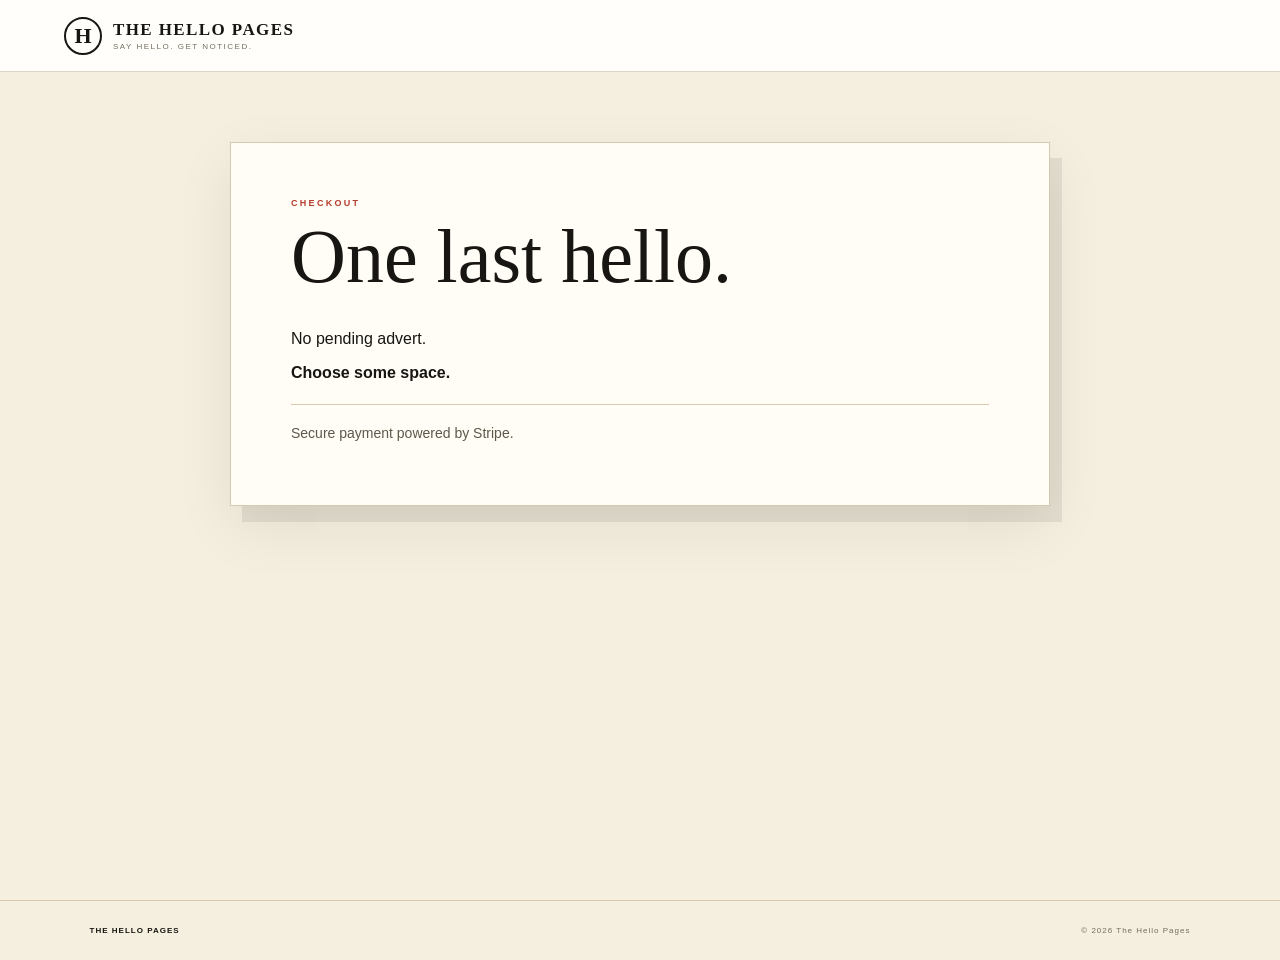
<file: checkout.html>
<!doctype html>
<html lang="en">
<head>
  <meta charset="utf-8">
  <meta name="viewport" content="width=device-width,initial-scale=1">
  <title>Checkout | The Hello Pages</title>
  <link rel="stylesheet" href="style.css">
</head>
<body>

<header class="topbar">
  <a class="logo" href="index.html">
    <span class="logo-mark">H</span>
    <span class="logo-copy">
      <b>THE HELLO PAGES</b>
      <small>SAY HELLO. GET NOTICED.</small>
    </span>
  </a>
</header>

<main class="checkout-main">
  <div class="checkout-card">
    <p class="kicker">CHECKOUT</p>
    <h1>One last hello.</h1>

    <div id="order"></div>

    <button id="pay" class="button dark full">
      PAY NOW <span>→</span>
    </button>

    <p id="status" class="fine">
      Secure payment powered by Stripe.
    </p>
  </div>
</main>

<footer>
  <b>THE HELLO PAGES</b>
  <span>© 2026 The Hello Pages</span>
</footer>

<script>
const SUPABASE_URL = "https://wzlntrcvlcjkkudvwcbf.supabase.co";
const SUPABASE_PUBLISHABLE_KEY = "sb_publishable_UTzMeIRTWOr423PVn0o3JA_DNTsvPMM";

const pending = JSON.parse(
  localStorage.getItem("helloPagesPendingOrder") || "null"
);

const order = document.getElementById("order");
const pay = document.getElementById("pay");
const status = document.getElementById("status");

function safe(value) {
  return String(value ?? "").replace(/[&<>"']/g, c => ({
    "&": "&amp;",
    "<": "&lt;",
    ">": "&gt;",
    '"': "&quot;",
    "'": "&#39;"
  }[c]));
}

function showResult(type) {
  if (type === "success") {
    const business = pending?.business || "your business";

    order.innerHTML = `
      <div class="success">✓</div>
      <p class="kicker">PAYMENT RECEIVED</p>
      <h2>Hello, ${safe(business)}!</h2>
      <p>
        Thank you. Your payment has been received and your advert is now
        being processed.
      </p>
      <p class="fine">
        We'll use the details you provided when you reserved your space.
      </p>
      <a class="button dark" href="index.html">BACK TO THE BOOK →</a>
    `;

    pay.style.display = "none";
    status.textContent = "Payment completed securely through Stripe.";

    localStorage.removeItem("helloPagesPendingOrder");
    return;
  }

  if (type === "cancelled") {
    status.textContent =
      "Payment was cancelled. Your reserved space remains available briefly while you decide.";

    pay.disabled = false;
    pay.innerHTML = 'RETURN TO PAYMENT <span>→</span>';
  }
}

if (!pending) {
  order.innerHTML = `
    <p>No pending advert.</p>
    <p><a href="advertise.html"><b>Choose some space.</b></a></p>
  `;

  pay.style.display = "none";
} else {
  const pricePerSquare =
    pending.squares.length
      ? pending.price / pending.squares.length
      : 0;

  order.innerHTML = `
    <div class="order">
      <small>PAGE ${safe(pending.page)}</small>
      <h3>${safe(pending.business)}</h3>
      <p>
        ${pending.squares.length}
        squares × £${pricePerSquare.toFixed(2)}
      </p>
      <strong>£${Number(pending.price).toFixed(2)}</strong>
    </div>
  `;
}

async function startPayment() {
  if (!pending) return;

  pay.disabled = true;
  pay.innerHTML = "CONNECTING TO STRIPE…";
  status.textContent = "Creating your secure payment session…";

  try {
    const response = await fetch(
      `${SUPABASE_URL}/functions/v1/create-checkout`,
      {
        method: "POST",
        headers: {
          "Content-Type": "application/json",
          "apikey": SUPABASE_PUBLISHABLE_KEY,
          "Authorization": `Bearer ${SUPABASE_PUBLISHABLE_KEY}`
        },
        body: JSON.stringify({
          orderId: pending.orderId,
          advertId: pending.advertId
        })
      }
    );

    const data = await response.json();

    if (!response.ok || !data.url) {
      console.error("Checkout error:", data);
      throw new Error(data.error || "Unable to create checkout session");
    }

    status.textContent = "Redirecting to secure Stripe Checkout…";
    window.location.href = data.url;

  } catch (error) {
    console.error("Hello Pages payment error:", error);

    pay.disabled = false;
    pay.innerHTML = 'PAY NOW <span>→</span>';

    status.textContent =
      "Sorry — we couldn't connect to secure payment. Please try again.";
  }
}

pay.addEventListener("click", startPayment);

const params = new URLSearchParams(window.location.search);
const paymentStatus = params.get("payment");

if (paymentStatus === "success" || paymentStatus === "cancelled") {
  showResult(paymentStatus);
}
</script>

</body>
</html>
</file>
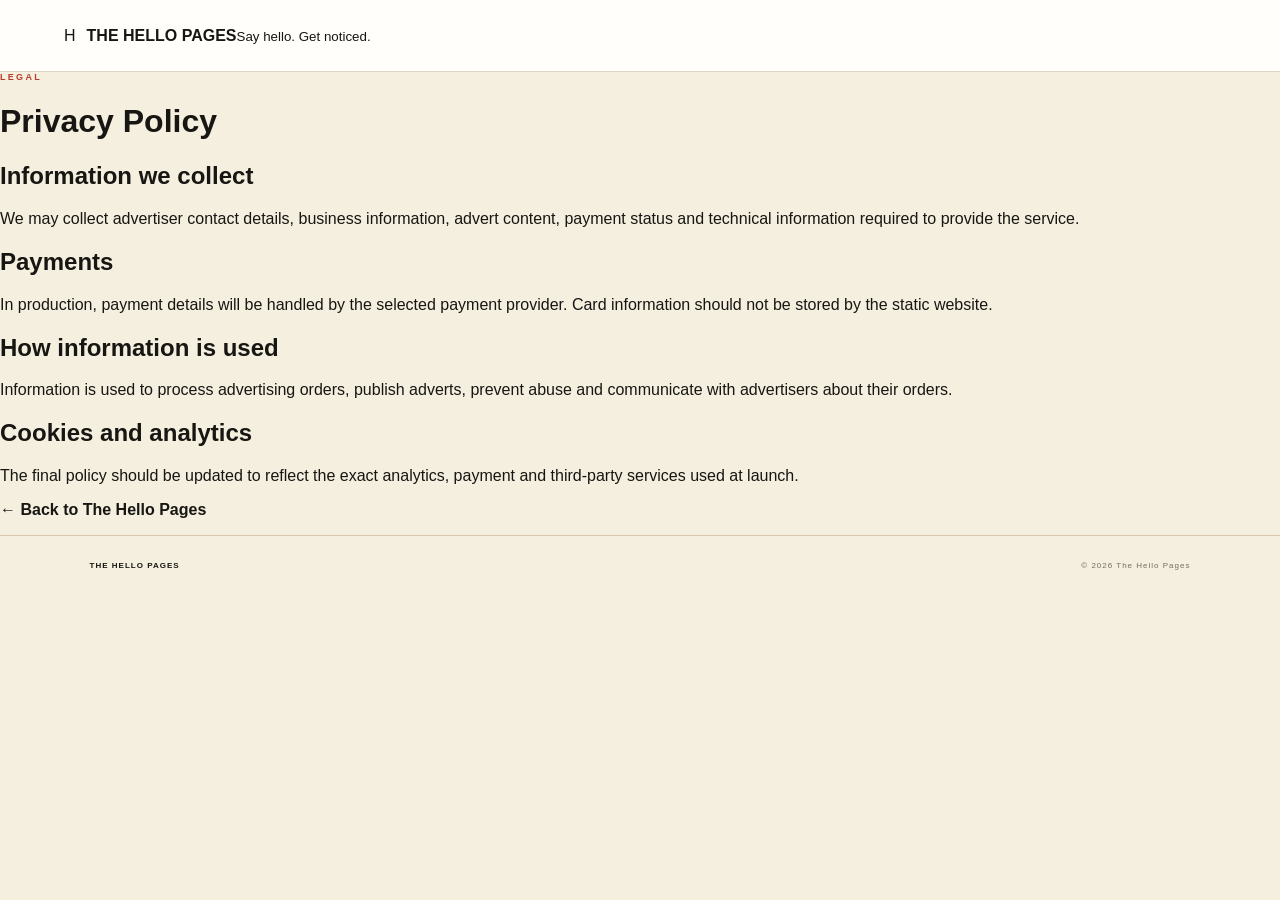
<file: privacy.html>
<!doctype html><html lang="en"><head><meta charset="utf-8"><meta name="viewport" content="width=device-width,initial-scale=1"><title>Privacy | The Hello Pages</title><link rel="stylesheet" href="style.css"></head><body><header class="topbar"><a class="logo" href="index.html"><span class="logo-dot">H</span><span><b>THE HELLO PAGES</b><small>Say hello. Get noticed.</small></span></a></header><main class="legal"><p class="kicker">LEGAL</p><h1>Privacy Policy</h1><h2>Information we collect</h2><p>We may collect advertiser contact details, business information, advert content, payment status and technical information required to provide the service.</p><h2>Payments</h2><p>In production, payment details will be handled by the selected payment provider. Card information should not be stored by the static website.</p><h2>How information is used</h2><p>Information is used to process advertising orders, publish adverts, prevent abuse and communicate with advertisers about their orders.</p><h2>Cookies and analytics</h2><p>The final policy should be updated to reflect the exact analytics, payment and third-party services used at launch.</p><p><a href="index.html"><b>← Back to The Hello Pages</b></a></p></main><footer><b>THE HELLO PAGES</b><span>© 2026 The Hello Pages</span></footer></body></html>
</file>
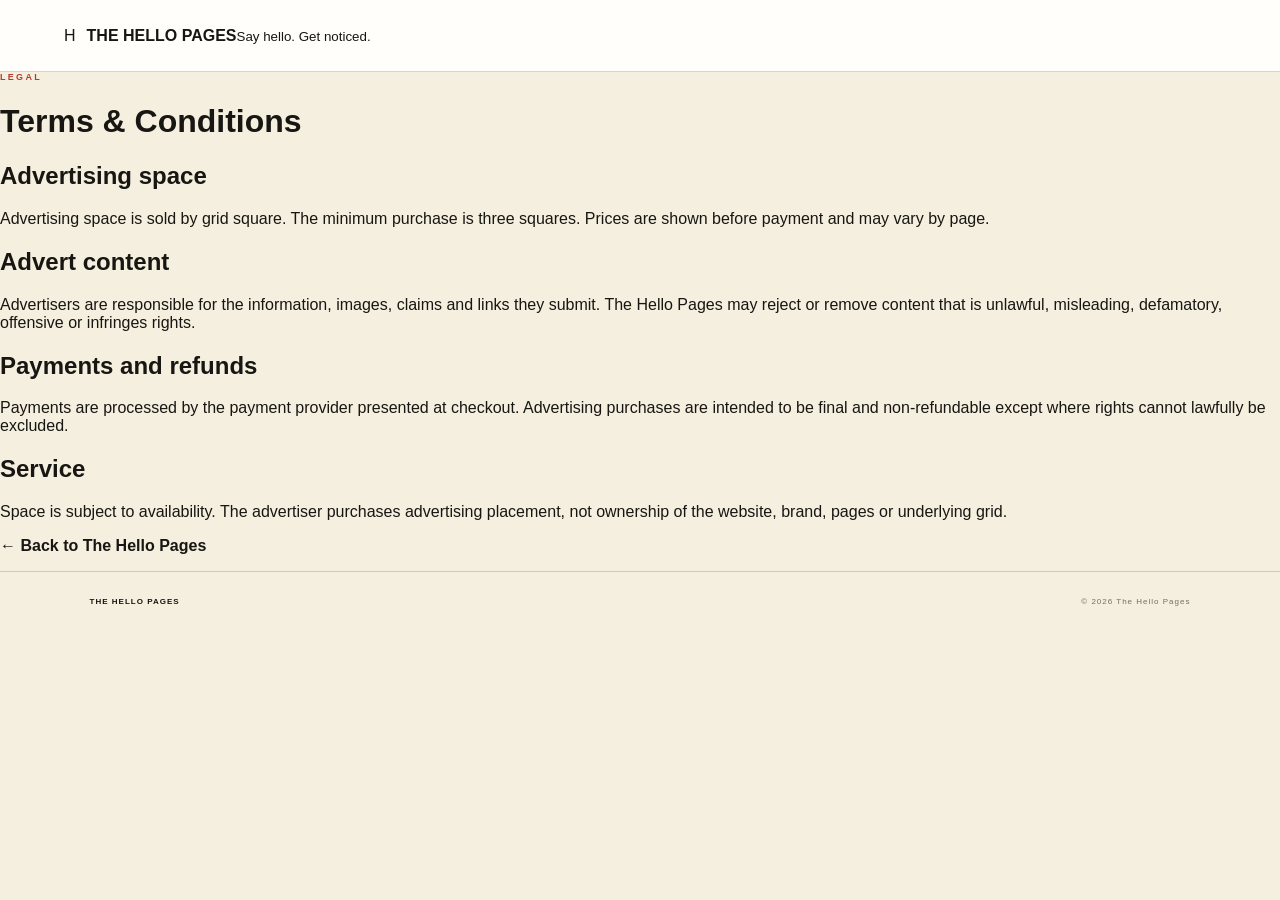
<file: terms.html>
<!doctype html><html lang="en"><head><meta charset="utf-8"><meta name="viewport" content="width=device-width,initial-scale=1"><title>Terms | The Hello Pages</title><link rel="stylesheet" href="style.css"></head><body><header class="topbar"><a class="logo" href="index.html"><span class="logo-dot">H</span><span><b>THE HELLO PAGES</b><small>Say hello. Get noticed.</small></span></a></header><main class="legal"><p class="kicker">LEGAL</p><h1>Terms & Conditions</h1><h2>Advertising space</h2><p>Advertising space is sold by grid square. The minimum purchase is three squares. Prices are shown before payment and may vary by page.</p><h2>Advert content</h2><p>Advertisers are responsible for the information, images, claims and links they submit. The Hello Pages may reject or remove content that is unlawful, misleading, defamatory, offensive or infringes rights.</p><h2>Payments and refunds</h2><p>Payments are processed by the payment provider presented at checkout. Advertising purchases are intended to be final and non-refundable except where rights cannot lawfully be excluded.</p><h2>Service</h2><p>Space is subject to availability. The advertiser purchases advertising placement, not ownership of the website, brand, pages or underlying grid.</p><p><a href="index.html"><b>← Back to The Hello Pages</b></a></p></main><footer><b>THE HELLO PAGES</b><span>© 2026 The Hello Pages</span></footer></body></html>
</file>
<file: style.css>
:root{
  --ink:#171612;--cream:#f5efdf;--paper:#fffdf6;--yellow:#f4ca27;--red:#b63d2e;
  --muted:#756e60;--line:#d6c9ad;--wood:#8b5e38;
}
*{box-sizing:border-box}
html{scroll-behavior:smooth}
body{margin:0;color:var(--ink);background:var(--cream);font-family:Arial,Helvetica,sans-serif}
a{text-decoration:none;color:inherit}
.topbar{height:72px;background:#fffefa;border-bottom:1px solid #ddd5c4;display:flex;align-items:center;justify-content:space-between;padding:0 5vw;position:sticky;top:0;z-index:50}
.logo{display:flex;align-items:center;gap:11px}.logo-mark{width:38px;height:38px;border:2px solid var(--ink);border-radius:50%;display:grid;place-items:center;font:700 22px Georgia,serif}.logo-copy b{display:block;font:700 17px Georgia,serif;letter-spacing:1.4px}.logo-copy small{display:block;font-size:8px;letter-spacing:1.5px;color:var(--muted);margin-top:2px}
.main-nav{display:flex;align-items:center;gap:25px;font-size:12px}.main-nav>a{padding:28px 0}.main-nav>a.active{border-bottom:2px solid var(--yellow)}.search{height:37px;width:210px;border:1px solid #d9d4c8;border-radius:4px;display:flex;align-items:center;padding:0 10px;color:#777}.search input{border:0;outline:0;width:100%;font:11px Arial;background:transparent}.search span{font-size:20px}.nav-buy{background:var(--yellow);padding:13px 25px!important;border-radius:4px;font-weight:900}
.hero{min-height:295px;padding:28px 6.5vw 20px;position:relative;display:grid;grid-template-columns:1fr 1.65fr;gap:30px;align-items:start}
.hero-copy{max-width:540px}.kicker{font-size:8px;letter-spacing:2.2px;color:var(--red);font-weight:900;margin:0 0 10px}.hero h1{font:400 clamp(46px,4.5vw,72px)/.9 Georgia,serif;margin:0}.hero h1 em{color:var(--red);font-style:italic}.lead{font-size:13px;line-height:1.45;color:#5e574b;max-width:470px;margin:14px 0 14px}.hero-actions{display:flex;gap:8px}.button{display:inline-flex;align-items:center;gap:14px;padding:12px 17px;border-radius:3px;font-size:9px;font-weight:900}.button.yellow{background:var(--yellow)}.button.light{background:#fff;border:1px solid var(--ink)}.how-icons{display:grid;grid-template-columns:repeat(4,1fr);margin-top:25px}.how-icons>div{text-align:center;border-left:1px solid #bcb3a1;min-height:88px;padding:0 15px}.how-icons>div:first-child{border-left:0}.how-icons .icon{font-size:28px;font-weight:400;display:block;line-height:1;margin-bottom:9px}.how-icons strong{font:700 12px Georgia,serif;line-height:1.1;display:block}.how-icons small{display:block;font-size:8px;color:var(--muted);margin-top:7px}.hand-note{position:absolute;right:7vw;bottom:8px;font:italic 17px/1.05 Georgia,serif;transform:rotate(-5deg)}.hand-note span{display:block;font-size:27px;margin-left:35px;margin-top:2px}
.book-section{padding:24px 3.5vw 38px}.book-intro{display:flex;justify-content:space-between;align-items:end;padding:0 2vw 14px}.book-intro h2{font:400 46px Georgia,serif;margin:0}.book-intro>a{font-size:9px;color:#6d6455}.book-stage{display:flex;align-items:center;justify-content:center;gap:14px}.open-book{width:min(1650px,94vw);position:relative;background:#4b3828;padding:11px 14px 17px;box-shadow:0 18px 35px #0003;border-radius:2px}.book-spread{display:grid;grid-template-columns:1fr 1fr;position:relative;box-shadow:0 0 18px #0002}.book-spine{position:absolute;z-index:10;left:50%;top:3px;bottom:6px;width:16px;transform:translateX(-50%);background:linear-gradient(90deg,#cbbd9e,#f7efd9 35%,#b4a486 60%,#eee4cc);box-shadow:0 0 10px #0003}.book-page{background:var(--paper);min-height:500px;padding:19px 22px 36px;position:relative;overflow:hidden}.book-page.left{box-shadow:inset -18px 0 25px -25px #0008}.book-page.right{box-shadow:inset 18px 0 25px -25px #0008}.page-heading{display:flex;justify-content:space-between;border-bottom:1px solid #cfc3aa;padding-bottom:8px;font-size:7px;letter-spacing:1.4px;font-weight:900}.yellow-ad{margin-top:12px;background:var(--yellow);min-height:145px;padding:17px 20px;display:flex;justify-content:space-between}.feature-ad h2{font:700 22px Georgia,serif;margin:0 0 5px}.feature-ad p{font:13px Georgia,serif;margin:0 0 8px}.yellow-ad ul{padding-left:16px;margin:7px 0;font-size:9px;line-height:1.7}.yellow-ad strong{font-size:10px}.feature-mark{font-size:85px;align-self:center;opacity:.35}.dark-ad{margin-top:9px;background:#171717;color:#fff;min-height:102px;padding:15px 20px;display:flex;justify-content:space-between;align-items:center}.dark-ad h2{font:700 23px Georgia,serif;margin:0;color:#fff}.dark-ad p{color:var(--yellow);font:700 10px Georgia,serif;margin:4px 0 8px}.dark-ad span{font-size:8px;letter-spacing:1px}.dark-ad small{display:block;font-size:9px;margin-top:7px;color:#d4cdbd}.house-mark{font-size:62px;color:var(--yellow)}.bottom-ad-row{display:grid;grid-template-columns:1fr 1fr;gap:8px;margin-top:9px}.directory-ad{border:1px solid #d2c6ad;background:#f0e8d7;display:flex;gap:9px;align-items:center;padding:9px;min-height:58px}.directory-ad .ad-icon{width:31px;height:31px;flex:none;border-radius:3px;background:#26241f;color:#fff;display:grid;place-items:center;font:700 14px Georgia,serif}.directory-ad h3{font:700 12px Georgia,serif;margin:0}.directory-ad p{font-size:8px;margin:3px 0;color:#5c5549}.directory-ad small{font-size:7px}.small-ad-grid{display:grid;grid-template-columns:1fr 1fr;gap:8px;margin-top:12px}.small-ad-grid .directory-ad{min-height:70px}.small-ad-grid .highlight{background:#f9dd63;border-color:#c5a932}.page-footer{position:absolute;bottom:11px;left:22px;right:22px;border-top:1px solid #d0c4aa;padding-top:7px;display:flex;justify-content:space-between;font-size:6px;letter-spacing:1px;color:#746c5d}.page-footer b{font-size:10px;color:var(--ink)}.turn{width:50px;height:50px;border:0;background:var(--ink);color:#fff;border-radius:50%;display:flex;flex-direction:column;align-items:center;justify-content:center;cursor:pointer;flex:none}.turn span{font-size:32px;line-height:20px}.turn small{font-size:6px;letter-spacing:1px;margin-top:4px}.turn:disabled{opacity:.15}.book-meta{width:min(1650px,94vw);margin:8px auto 0;display:flex;justify-content:space-between;color:#756d5f;font-size:7px;letter-spacing:1.2px}.book-meta i{font-style:normal;color:var(--ink)}
.pricing{background:#fffefa;border-top:1px solid #ded5c3;border-bottom:1px solid #ded5c3;display:grid;grid-template-columns:repeat(5,1fr) 1.2fr;padding:17px 6vw;align-items:center}.price{display:flex;gap:10px;align-items:center;border-right:1px solid #d4ccbb;padding:0 20px}.price strong{font:400 25px Georgia,serif}.price span{font-size:7px;color:#776f61;line-height:1.5}.price b{font-size:7px;color:var(--ink)}.payment strong{font-size:24px}.tagline{font:italic 19px Georgia,serif;text-align:right;line-height:1.05}.tagline em{color:var(--red)}
.how{padding:90px 10vw;background:#eae0c8;display:grid;grid-template-columns:1fr 1fr;gap:100px}.how h2,.bottom-cta h2{font:400 clamp(44px,5vw,68px)/.95 Georgia,serif;margin:0}.how-copy{padding-top:25px;max-width:470px}.how-copy p{font-size:18px;line-height:1.6;color:#5c5549}.text-button{font-size:10px;font-weight:900;border-bottom:1px solid var(--ink);padding-bottom:5px}
.bottom-cta{text-align:center;padding:100px 20px}.bottom-cta .button{margin-top:28px}
footer{padding:25px 7vw;border-top:1px solid var(--line);display:flex;justify-content:space-between;align-items:center;gap:20px;font-size:8px;color:var(--muted);letter-spacing:1px}footer b{color:var(--ink)}footer div{display:flex;gap:15px}
@media(max-width:1000px){.main-nav{gap:12px}.search{display:none}.hero{grid-template-columns:1fr}.how-icons{margin-top:5px}.hand-note{right:5vw}.pricing{grid-template-columns:repeat(3,1fr);gap:12px}.price{border:0}.tagline{display:none}.how{gap:40px}}
@media(max-width:700px){.topbar{padding:0 4vw}.logo-copy small{display:none}.main-nav>a:not(.nav-buy){display:none}.hero{padding:35px 6vw 20px;min-height:auto}.hero h1{font-size:52px}.how-icons{grid-template-columns:repeat(2,1fr);gap:15px}.how-icons>div:nth-child(3){border-left:0}.hand-note{display:none}.book-section{padding:40px 2vw}.book-intro{padding:0 3vw 15px}.book-intro h2{font-size:38px}.book-intro>a{display:none}.open-book{width:94vw;padding:6px 7px 10px}.book-page{min-height:390px;padding:11px 10px 30px}.book-spine{width:8px}.feature-ad{min-height:115px;padding:11px}.feature-ad h2,.dark-ad h2{font-size:14px}.feature-ad ul{font-size:6px}.feature-mark{font-size:50px}.dark-ad{min-height:80px;padding:10px}.dark-ad span{font-size:5px}.house-mark{font-size:35px}.directory-ad{padding:5px;min-height:54px;gap:5px}.directory-ad .ad-icon{width:20px;height:20px;font-size:9px}.directory-ad h3{font-size:7px}.directory-ad p,.directory-ad small{font-size:5px}.small-ad-grid{gap:4px}.page-heading,.page-footer{font-size:5px}.turn{width:34px;height:34px}.turn span{font-size:23px}.turn small{display:none}.pricing{grid-template-columns:1fr 1fr;padding:15px 5vw}.price{padding:6px 5px}.price strong{font-size:22px}.how{grid-template-columns:1fr;padding:65px 8vw}.how-copy{padding:0}.how-copy p{font-size:15px}footer{flex-direction:column;align-items:flex-start}}

/* THE HELLO PAGES — ADVERTISE PAGE V4 */
.advertise-page{max-width:1320px;margin:auto;padding:55px 5vw 90px}.advertise-hero{display:flex;justify-content:space-between;align-items:end;gap:40px;padding-bottom:38px;border-bottom:1px solid var(--line)}.kicker{font-size:9px;letter-spacing:2.3px;color:var(--red);font-weight:900;margin:0 0 13px}.advertise-hero h1{font:400 clamp(48px,6vw,78px)/.92 Georgia,serif;margin:0}.advertise-hero h1 em{color:var(--red);font-style:italic}.intro{max-width:570px;color:#625a4d;line-height:1.55;font-size:15px;margin:18px 0 0}.order-total{text-align:right;min-width:220px}.order-total span{display:block;font-size:11px;color:var(--muted)}.order-total strong{display:block;font:400 48px Georgia,serif;margin:3px 0 8px}.order-total small{font-size:8px;letter-spacing:1.7px}
.builder{background:var(--paper);border:1px solid var(--line);box-shadow:0 16px 45px #00000012;margin-top:28px}.builder-step{padding:34px 38px;border-bottom:1px solid var(--line)}.builder-step:last-child{border:0}.step-heading{display:flex;gap:20px;align-items:flex-start;margin-bottom:24px}.step-heading>span{font:400 31px Georgia,serif;line-height:1}.step-heading h2{font:400 27px Georgia,serif;margin:0 0 5px}.step-heading p{font-size:11px;color:var(--muted);margin:0;line-height:1.45}.page-picker{display:grid;grid-template-columns:repeat(4,1fr);gap:9px}.page-picker button{appearance:none;background:#f5efdf;border:1px solid var(--line);padding:14px;text-align:left;min-height:77px;cursor:pointer;color:var(--ink)}.page-picker button:hover{border-color:var(--ink)}.page-picker button.active{background:var(--ink);color:#fff}.page-picker b,.page-picker span,.page-picker small{display:block}.page-picker b{font-size:12px}.page-picker span{font:12px Georgia,serif;margin:7px 0 4px}.page-picker small{font-size:9px;opacity:.65}
.grid-wrap{overflow:auto;padding:7px 2px 14px;border-top:1px solid #e1d8c6;border-bottom:1px solid #e1d8c6}.ad-grid{display:grid;grid-template-columns:repeat(15,37px);grid-auto-rows:37px;gap:3px;width:max-content}.grid-square{width:37px;height:37px;padding:0;border:1px solid #cfc3aa;background:#faf4e7;cursor:pointer}.grid-square:hover{border-color:#806f45}.grid-square.selected{background:#f4c400 !important;border-color:#111 !important}.grid-square.sold,.grid-square.house-reserved{background:#bdb5a6 !important;border-color:#999 !important;cursor:not-allowed;opacity:1 !important}.grid-legend{display:flex;gap:22px;margin-top:13px;font-size:9px;color:var(--muted)}.grid-legend i{display:inline-block;width:11px;height:11px;background:#faf4e7;border:1px solid var(--line);vertical-align:-2px;margin-right:5px}.grid-legend i.selected{background:var(--yellow);border-color:#a48712}.grid-legend i.sold{background:#bdb5a6}
.form-grid{display:grid;grid-template-columns:1fr 1fr;gap:0 18px}.field{margin-bottom:15px}.field label{display:block;font-size:10px;font-weight:900;margin-bottom:7px}.field input{width:100%;height:43px;border:1px solid var(--line);background:#fcf7ec;padding:0 12px;outline:0;font:13px Arial;color:var(--ink)}.field input:focus{border-color:var(--ink);background:#fffefa}.field input[type=file]{padding:10px}
.preview-heading{border-top:1px solid var(--line);padding-top:18px;display:flex;justify-content:space-between;font-size:8px;letter-spacing:1.5px;color:var(--muted)}.preview-heading b{color:var(--ink)}.preview-heading i{font-style:normal}.advert-preview{min-height:150px;background:var(--yellow);border:1px solid #c1a124;margin:10px 0 20px;padding:24px;display:flex;flex-direction:column;justify-content:center}.advert-preview strong{font:700 32px Georgia,serif}.advert-preview span{font-size:12px;margin-top:7px}.checkout-note{display:flex;justify-content:space-between;align-items:center;background:#eee6d6;padding:15px 17px;margin-bottom:14px}.checkout-note b,.checkout-note span,.checkout-note small{display:block}.checkout-note b{font:700 13px Georgia,serif}.checkout-note span{font-size:9px;color:var(--muted);margin-top:3px}.checkout-note small{font-size:9px;color:var(--muted)}.continue-button{width:100%;border:0;background:var(--ink);color:#fff;padding:17px;display:flex;justify-content:center;gap:20px;font-size:10px;font-weight:900;letter-spacing:.4px;cursor:pointer}.continue-button:hover{background:#302d26}
footer{padding:25px 7vw;border-top:1px solid var(--line);display:flex;justify-content:space-between;align-items:center;gap:20px;font-size:8px;color:var(--muted);letter-spacing:1px}footer b{color:var(--ink)}footer div{display:flex;gap:15px}
@media(max-width:950px){.main-nav>a:not(.nav-buy){display:none}.search{display:none}.advertise-hero{align-items:flex-start;flex-direction:column}.order-total{text-align:left}.page-picker{grid-template-columns:repeat(3,1fr)}}
@media(max-width:650px){.topbar{padding:0 4vw}.logo-copy small{display:none}.advertise-page{padding:38px 4vw 60px}.advertise-hero h1{font-size:48px}.builder-step{padding:25px 18px}.page-picker{grid-template-columns:1fr 1fr}.form-grid{grid-template-columns:1fr}.checkout-note{display:block}.checkout-note small{margin-top:8px}.logo-copy b{font-size:14px}footer{flex-direction:column;align-items:flex-start}}



/* TYPOGRAPHY PASS — clearer editorial hierarchy */
.hero .kicker,.book-intro .kicker,.latest-hellos .kicker{font-size:10px;letter-spacing:2.6px}
.hero h1{font-size:clamp(54px,5.1vw,82px)}
.lead{font-size:15px;line-height:1.55}
.book-intro h2{font-size:clamp(54px,5vw,76px)}
.book-intro>a{font-size:11px}
.page-heading{font-size:10px;letter-spacing:1.7px}
.feature-ad h2{font-size:28px}
.feature-ad p{font-size:15px}
.yellow-ad ul{font-size:11px}
.yellow-ad strong{font-size:12px}
.dark-ad h2{font-size:29px}
.dark-ad p{font-size:12px}
.dark-ad span{font-size:10px}
.dark-ad small{font-size:10px}
.directory-ad h3{font-size:14px}
.directory-ad p{font-size:10px}
.directory-ad small{font-size:8px}
.page-footer{font-size:8px}
.book-meta{font-size:9px}
.price strong{font-size:30px}
.price span,.price b{font-size:9px}

/* LATEST HELLOS */
.latest-hellos{padding:72px 6.5vw 78px;background:#fffefa;border-top:1px solid var(--line);border-bottom:1px solid var(--line)}
.latest-head{display:flex;justify-content:space-between;align-items:end;gap:40px;margin-bottom:28px}
.latest-head h2{font:400 clamp(42px,4.2vw,62px)/.95 Georgia,serif;margin:0}
.latest-head p:not(.kicker){font-size:14px;color:var(--muted);margin:12px 0 0}
.latest-link{font-size:11px;font-weight:900;border-bottom:1px solid var(--ink);padding-bottom:6px;white-space:nowrap}
.latest-grid{display:grid;grid-template-columns:repeat(4,1fr);border-top:1px solid var(--ink);border-bottom:1px solid var(--ink)}
.hello-card{padding:20px 19px 23px;border-right:1px solid var(--line);min-height:245px;position:relative;background:#f7f1e3}
.hello-card:last-child{border-right:0}
.hello-card.featured{background:var(--yellow)}
.hello-card-top{display:flex;justify-content:space-between;font-size:8px;letter-spacing:1.5px;margin-bottom:28px}
.hello-card-top span{color:var(--red);font-weight:900}
.hello-card.featured .hello-card-top span{color:var(--ink)}
.hello-mark{width:40px;height:40px;background:var(--ink);color:#fff;display:grid;place-items:center;font:700 20px Georgia,serif;margin-bottom:17px}
.hello-card h3{font:700 19px/1.05 Georgia,serif;margin:0 0 7px}
.hello-card p{font:14px Georgia,serif;margin:0 0 9px}
.hello-card small{font-size:9px;color:#655e52;display:block}
.hello-card a{position:absolute;left:19px;bottom:19px;font-size:8px;font-weight:900;letter-spacing:1px;border-bottom:1px solid currentColor;padding-bottom:4px}
@media(max-width:1000px){.latest-grid{grid-template-columns:repeat(2,1fr)}.hello-card:nth-child(2){border-right:0}.hello-card:nth-child(-n+2){border-bottom:1px solid var(--line)}}
@media(max-width:700px){.latest-hellos{padding:55px 6vw}.latest-head{align-items:flex-start;flex-direction:column;gap:18px}.latest-grid{grid-template-columns:1fr}.hello-card{border-right:0!important;border-bottom:1px solid var(--line)}.hello-card:last-child{border-bottom:0}.book-intro h2{font-size:48px}.hero h1{font-size:55px}.feature-ad h2{font-size:20px}.dark-ad h2{font-size:21px}.directory-ad h3{font-size:10px}.directory-ad p{font-size:8px}.page-heading,.page-footer{font-size:6px}.book-meta{font-size:7px}}

.page-choice.selected{background:#f4c400 !important;border-color:#111 !important;box-shadow:inset 0 0 0 2px #111;transform:translateY(-1px)}

/* Sticky live price panel */
.order-summary {
  position: sticky;
  top: 105px;
  align-self: flex-start;
  z-index: 20;
}

@media (min-width: 1000px) {
  .advertise-layout {
    display: grid;
    grid-template-columns: minmax(0, 1fr) 280px;
    gap: 28px;
    align-items: start;
  }
}

@media (max-width: 999px) {
  .order-summary {
    position: sticky;
    bottom: 12px;
    top: auto;
    margin-top: 20px;
  }
}


/* Floating live order total */
.order-total {
  position: sticky;
  top: 105px;
  z-index: 30;
  background: #fffaf0;
  border: 2px solid #171717;
  padding: 20px;
  box-shadow: 8px 8px 0 rgba(23,23,23,.12);
}

.order-total #summarySquares {
  display: block;
  font-size: 13px;
  margin-bottom: 6px;
}

.order-total #summaryPrice {
  display: block;
  font-family: Georgia, serif;
  font-size: 32px;
  line-height: 1;
}

@media (max-width: 999px) {
  .order-total {
    position: sticky;
    top: auto;
    bottom: 12px;
  }
}

/* Advert builder: content + sticky price panel */
@media (min-width: 1000px) {
  .builder {
    display: grid;
    grid-template-columns: minmax(0, 1fr) 280px;
    gap: 32px;
    align-items: start;
  }

  .builder > .builder-step {
    grid-column: 1;
  }

  .builder > .order-total {
    grid-column: 2;
    grid-row: 1;
  }

  .builder > .order-total {
    position: sticky;
    top: 105px;
  }
}

.sticky-checkout {
  width: 100%;
  margin-top: 18px;
  padding: 13px 12px;
  border: 2px solid #171717;
  background: #f4c400;
  color: #171717;
  font-weight: 800;
  cursor: pointer;
  letter-spacing: .02em;
}

.sticky-checkout:hover {
  background: #171717;
  color: #fffaf0;
}

@media (max-width: 999px) {
  .builder > .order-total {
    position: sticky;
    bottom: 12px;
    z-index: 50;
  }
}


#uploadDimensions {
  display: block;
  margin-top: 8px;
  font-size: 11px;
  line-height: 1.4;
}

#uploadDimensions.valid {
  font-weight: 700;
}

#uploadDimensions.invalid {
  font-weight: 700;
}



/* Advert preview behaves like an advert, not selectable page text */
.advert-preview {
  user-select: none;
  -webkit-user-select: none;
}

/* HOUSE ADVERTS */
.house-layout {
  margin-top: 14px;
  display: flex;
  align-items: flex-start;
  gap: 14px;
}

.house-layout-large {
  flex-direction: column;
}

.page-two-layout {
  flex-direction: row;
  align-items: flex-start;
}

.house-layout-small {
  flex-direction: column;
}

.house-ad {
  display: block;
  flex: none;
  line-height: 0;
  background: #111;
  overflow: hidden;
  border: 1px solid #171717;
  transition: transform .15s ease, box-shadow .15s ease;
}

.house-ad:hover {
  transform: translateY(-2px);
  box-shadow: 0 5px 12px #0003;
}

.house-ad-large {
  width: 222px;
  height: 111px;
}

.house-ad-small {
  width: 148px;
  height: 74px;
}

.house-ad img {
  display: block;
  width: 100%;
  height: 100%;
  object-fit: cover;
}

.book-placeholder {
  border: 1px dashed #b9ac91;
  background: #f4eddf;
  min-height: 74px;
  min-width: 148px;
  display: flex;
  align-items: center;
  justify-content: center;
  padding: 12px;
  box-sizing: border-box;
  color: #8a7c63;
  font: 700 8px Georgia, serif;
  letter-spacing: 1px;
  text-align: center;
}

.house-layout-large .book-placeholder {
  width: 222px;
  height: 111px;
}

.page-two-layout .book-placeholder {
  width: 148px;
  height: 74px;
}

.directory-empty {
  margin-top: 28px;
  min-height: 250px;
  border-top: 1px solid #d2c6ad;
  border-bottom: 1px solid #d2c6ad;
  display: flex;
  flex-direction: column;
  align-items: center;
  justify-content: center;
  text-align: center;
  gap: 8px;
}

.directory-empty strong {
  font: 700 22px Georgia, serif;
}

.directory-empty span {
  font-size: 8px;
  letter-spacing: 1.5px;
}

.directory-empty p {
  font: 13px Georgia, serif;
  color: #6d6455;
}

@media(max-width:700px) {
  .house-layout {
    gap: 8px;
  }

  .house-ad-large {
    width: 166px;
    height: 83px;
  }

  .house-ad-small {
    width: 111px;
    height: 56px;
  }

  .house-layout-large .book-placeholder {
    width: 166px;
    height: 83px;
  }

  .page-two-layout .book-placeholder {
    width: 111px;
    height: 56px;
  }

  .page-two-layout {
    gap: 7px;
  }

  .directory-empty {
    min-height: 180px;
  }
}

/* HOUSE ADVERT HOVER PREVIEW */
.house-ad-preview {
  position: fixed;
  z-index: 99999;
  display: none;
  width: 444px;
  max-width: 38vw;
  background: #111;
  padding: 4px;
  border: 1px solid #222;
  box-shadow: 0 18px 45px #0007;
  pointer-events: none;
  box-sizing: border-box;
}

.house-ad-preview.visible {
  display: block;
}

.house-ad-preview img {
  display: block;
  width: 100%;
  height: auto;
  max-width: none;
  object-fit: contain;
}

@media(max-width:700px) {
  .house-ad-preview {
    display: none !important;
  }
}


/* CHECKOUT PAGE */
.checkout-main {
  min-height: calc(100vh - 72px);
  padding: 70px 6vw 90px;
  display: flex;
  justify-content: center;
  align-items: flex-start;
  background: var(--cream);
}

.checkout-card {
  width: min(820px, 100%);
  background: var(--paper);
  border: 1px solid var(--line);
  box-shadow: 12px 16px 0 rgba(23,23,23,.08), 0 20px 55px rgba(0,0,0,.08);
  padding: 55px 60px 60px;
}

.checkout-card h1 {
  font: 400 clamp(48px, 6vw, 76px)/.92 Georgia, serif;
  margin: 0 0 38px;
}

.checkout-card .kicker {
  margin-bottom: 14px;
}

.order {
  border-top: 1px solid var(--ink);
  border-bottom: 1px solid var(--ink);
  padding: 25px 0 28px;
  margin-bottom: 25px;
  display: grid;
  grid-template-columns: 1fr auto;
  column-gap: 30px;
  align-items: end;
}

.order small {
  grid-column: 1 / -1;
  font-size: 9px;
  font-weight: 900;
  letter-spacing: 2px;
  color: var(--red);
  margin-bottom: 12px;
}

.order h3 {
  font: 400 30px/1 Georgia, serif;
  margin: 0;
}

.order p {
  grid-column: 1;
  font-size: 13px;
  color: var(--muted);
  margin: 9px 0 0;
}

.order strong {
  grid-column: 2;
  grid-row: 2 / span 2;
  font: 400 42px/1 Georgia, serif;
  text-align: right;
}

.checkout-card .button {
  border: 0;
  cursor: pointer;
}

.checkout-card .button.dark {
  width: 100%;
  justify-content: center;
  background: var(--ink);
  color: #fff;
  padding: 18px 22px;
  font-size: 10px;
  letter-spacing: .5px;
}

.checkout-card .button.dark:hover {
  background: #3b372f;
}

.checkout-card .button:disabled {
  opacity: .55;
  cursor: wait;
}

.checkout-card .fine {
  font-size: 10px;
  color: var(--muted);
  line-height: 1.5;
  margin: 15px 0 0;
}

.checkout-card #status {
  border-top: 1px solid var(--line);
  margin-top: 22px;
  padding-top: 18px;
}

.checkout-card .success {
  width: 48px;
  height: 48px;
  background: var(--yellow);
  border: 1px solid #b99c17;
  display: grid;
  place-items: center;
  font-weight: 900;
  margin-bottom: 25px;
}

.checkout-card h2 {
  font: 400 38px/1 Georgia, serif;
  margin: 0 0 15px;
}

.checkout-card > p:not(.kicker) {
  font-size: 14px;
  line-height: 1.55;
  color: #5e574b;
}

@media(max-width:700px) {
  .checkout-main {
    padding: 35px 4vw 60px;
  }

  .checkout-card {
    padding: 35px 25px 40px;
  }

  .checkout-card h1 {
    font-size: 52px;
  }

  .order {
    display: block;
  }

  .order strong {
    display: block;
    text-align: left;
    font-size: 36px;
    margin-top: 18px;
  }
}

/* Customer Advert Directory Grid */
.customer-directory {
  margin-top: 14px;
  width: 100%;
  height: 350px;
  display: grid;
  grid-template-columns: repeat(15, minmax(0, 1fr));
  grid-template-rows: repeat(10, minmax(0, 1fr));
  gap: 3px;
  background: #d8ccb5;
  padding: 3px;
  box-sizing: border-box;
}

.customer-ad {
  min-width: 0;
  min-height: 0;
  display: flex;
  align-items: stretch;
  justify-content: stretch;
  overflow: hidden;
  background: #fff;
  border: 1px solid #171717;
  text-decoration: none;
  color: #171717;
  line-height: 1.1;
  transition: transform .15s ease, box-shadow .15s ease;
}

.customer-ad:hover {
  transform: translateY(-2px);
  box-shadow: 0 5px 12px #0003;
  position: relative;
  z-index: 2;
}

.customer-ad img {
  display: block;
  width: 100%;
  height: 100%;
  object-fit: cover;
}

.customer-ad-text {
  width: 100%;
  height: 100%;
  padding: clamp(5px, 0.7vw, 10px);
  box-sizing: border-box;
  display: flex;
  flex-direction: column;
  justify-content: center;
  gap: 4px;
  text-align: center;
  overflow: hidden;
}

.customer-ad-text strong {
  font-family: Georgia, "Times New Roman", serif;
  font-size: clamp(11px, 1.2vw, 20px);
  line-height: 1.05;
}

.customer-ad-text span {
  font-size: clamp(8px, 0.8vw, 13px);
  line-height: 1.15;
}

.customer-ad-text small {
  font-size: clamp(7px, 0.7vw, 11px);
  line-height: 1.1;
  overflow-wrap: anywhere;
}

/* Keep customer directory usable on smaller screens */
@media (max-width: 900px) {
  .customer-directory {
    height: 300px;
  }
}

@media (max-width: 600px) {
  .customer-directory {
    height: 260px;
    gap: 2px;
    padding: 2px;
  }

  .customer-ad-text {
    padding: 3px;
    gap: 2px;
  }
}

/* Customer Advert Directory Grid */
.customer-directory {
  margin-top: 14px;
  width: 100%;
  height: 350px;
  display: grid;
  grid-template-columns: repeat(15, minmax(0, 1fr));
  grid-template-rows: repeat(10, minmax(0, 1fr));
  gap: 3px;
  background: #d8ccb5;
  padding: 3px;
  box-sizing: border-box;
}

.customer-ad {
  min-width: 0;
  min-height: 0;
  display: flex;
  align-items: stretch;
  justify-content: stretch;
  overflow: hidden;
  background: #fff;
  border: 1px solid #171717;
  text-decoration: none;
  color: #171717;
  line-height: 1.1;
  transition: transform .15s ease, box-shadow .15s ease;
}

.customer-ad:hover {
  transform: translateY(-2px);
  box-shadow: 0 5px 12px #0003;
  position: relative;
  z-index: 2;
}

.customer-ad img {
  display: block;
  width: 100%;
  height: 100%;
  object-fit: cover;
}

.customer-ad-text {
  width: 100%;
  height: 100%;
  padding: clamp(5px, 0.7vw, 10px);
  box-sizing: border-box;
  display: flex;
  flex-direction: column;
  justify-content: center;
  gap: 4px;
  text-align: center;
  overflow: hidden;
}

.customer-ad-text strong {
  font-family: Georgia, "Times New Roman", serif;
  font-size: clamp(11px, 1.2vw, 20px);
  line-height: 1.05;
}

.customer-ad-text span {
  font-size: clamp(8px, 0.8vw, 13px);
  line-height: 1.15;
}

.customer-ad-text small {
  font-size: clamp(7px, 0.7vw, 11px);
  line-height: 1.1;
  overflow-wrap: anywhere;
}

/* Keep customer directory usable on smaller screens */
@media (max-width: 900px) {
  .customer-directory {
    height: 300px;
  }
}

@media (max-width: 600px) {
  .customer-directory {
    height: 260px;
    gap: 2px;
    padding: 2px;
  }

  .customer-ad-text {
    padding: 3px;
    gap: 2px;
  }
}

/* MOBILE BOOK — single page view */
@media (max-width: 900px) {
  .book-spread {
    grid-template-columns: 1fr;
  }

  .book-spine {
    display: none;
  }

  .book-page.left {
    box-shadow: none;
  }
}

/* Admin action controls */
.admin-actions {
  white-space: nowrap;
}

.admin-action {
  display: inline-block;
  margin: 2px;
  padding: 7px 10px;
  border: 1px solid currentColor;
  background: transparent;
  color: inherit;
  font: inherit;
  font-size: 11px;
  font-weight: 700;
  letter-spacing: 0.06em;
  cursor: pointer;
}

.admin-action:hover {
  background: #111;
  color: #fff;
}

.admin-action-danger {
  color: #9b1c1c;
}

.admin-action-danger:hover {
  background: #9b1c1c;
  color: #fff;
}

.admin-image-upload {
  display: flex;
  flex-direction: column;
  gap: 8px;
}

.admin-image-upload input[type="file"] {
  width: 100%;
  padding: 10px;
  border: 1px solid #c9c0ad;
  background: #fffdf7;
  font: inherit;
  font-size: 13px;
}

.admin-image-upload small {
  display: block;
  font-size: 11px;
  line-height: 1.4;
  color: #666;
}

.admin-image-preview {
  display: block;
  max-width: 320px;
  max-height: 180px;
  width: auto;
  height: auto;
  object-fit: contain;
  border: 1px solid #c9c0ad;
  background: #f4efe4;
  padding: 4px;
}

/* Small customer adverts — keep the directory clean */
.customer-ad.customer-ad-small .customer-ad-text {
  padding: 2px 4px;
  gap: 0;
  justify-content: center;
  align-items: center;
}

.customer-ad.customer-ad-small .customer-ad-text strong {
  display: block;
  width: 100%;
  font-family: Georgia, "Times New Roman", serif;
  font-size: clamp(9px, 1vw, 16px);
  line-height: 1;
  white-space: nowrap;
  overflow: hidden;
  text-overflow: ellipsis;
}

.customer-ad.customer-ad-small .customer-ad-text span,
.customer-ad.customer-ad-small .customer-ad-text small {
  display: none;
}

/* Medium adverts can show the name and tagline */
.customer-ad.customer-ad-medium .customer-ad-text small {
  display: none;
}

/* Larger adverts can show the complete business card */
.customer-ad.customer-ad-large .customer-ad-text {
  padding: clamp(6px, 0.8vw, 12px);
}

/* Don't let tiny uploaded artwork dominate the directory */
.customer-ad.customer-ad-small img {
  object-fit: cover;
}

/* Admin Free Hello square selector */
.free-hello-square-grid {
  display: grid;
  grid-template-columns: repeat(15, 37px);
  grid-auto-rows: 37px;
  gap: 3px;
  width: max-content;
  min-width: max-content;
  margin-top: 10px;
}

.free-hello-square {
  width: 37px;
  height: 37px;
  min-width: 37px;
  min-height: 37px;
  box-sizing: border-box;
  padding: 0;
  border: 1px solid #cfc3aa;
  background: #faf4e7;
  cursor: pointer;
}

.free-hello-square:hover {
  border-color: #806f45;
}

.free-hello-square.selected {
  background: #f4c400;
  border-color: #111;
}

.free-hello-square.unavailable {
  background: #bdb5a6;
  border-color: #999;
  cursor: not-allowed;
  opacity: 1;
}


/* Live Hello Pages view counter */
.site-view-counter {
  position: absolute;
  top: 158px;
  right: 23vw;
  text-align: center;
  transform: rotate(-1deg);
  z-index: 2;
}

.site-view-counter strong {
  display: block;
  font-family: Georgia, "Times New Roman", serif;
  font-size: clamp(38px, 4vw, 62px);
  font-weight: 400;
  line-height: .9;
  letter-spacing: -2px;
}

.site-view-counter span {
  display: block;
  margin-top: 8px;
  font-size: 8px;
  font-weight: 900;
  letter-spacing: 2.2px;
  color: var(--red);
}

@media (max-width: 900px) {
  .site-view-counter {
    position: relative;
    top: auto;
    right: auto;
    margin: 28px auto 0;
    transform: none;
  }
}
</file>
